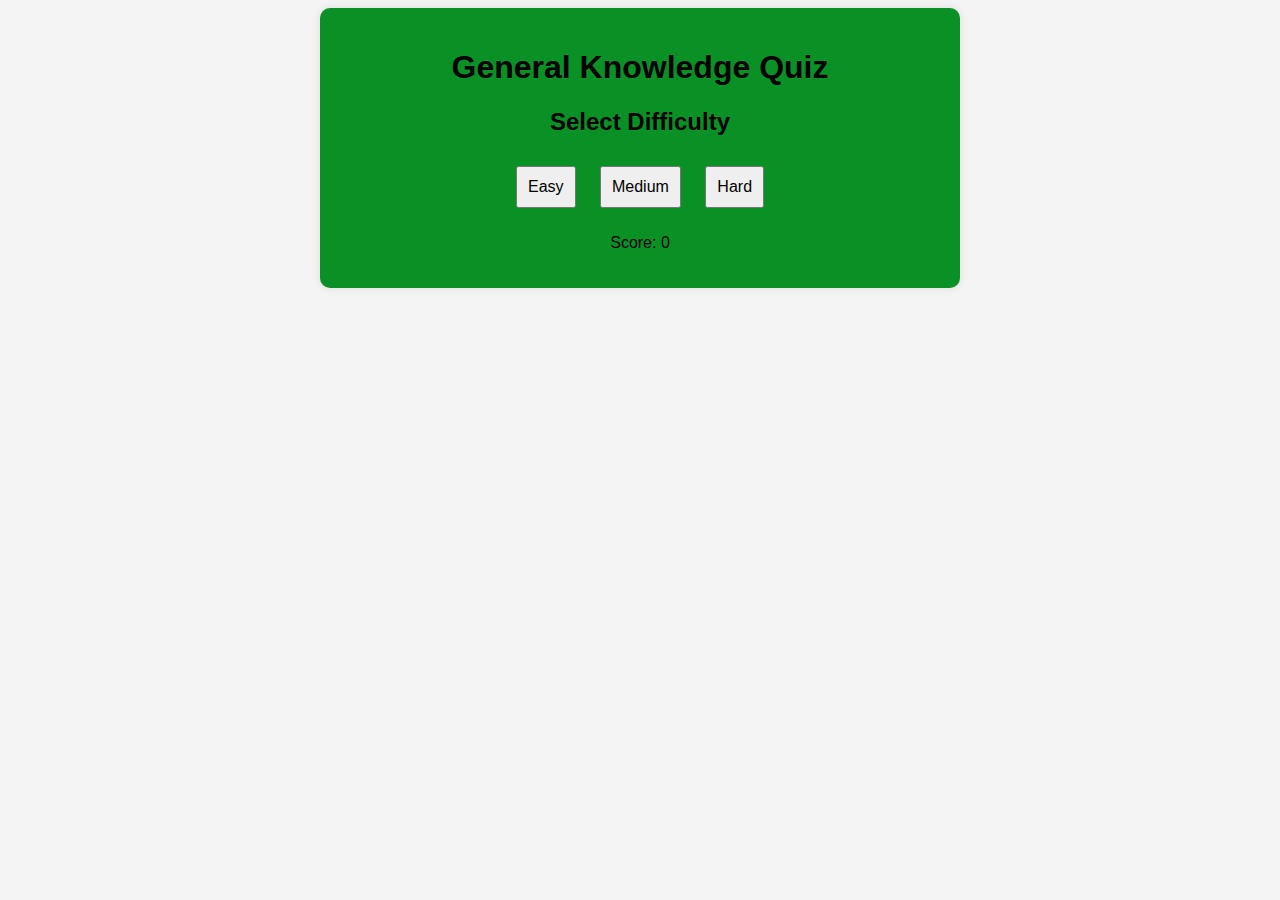
<file: index.html>
<!DOCTYPE html>
<html lang="en">
<head>
    <meta charset="UTF-8">
    <meta name="viewport" content="width=device-width, initial-scale=1.0">
    <title>General Knowledge Quiz</title>
    <link rel="stylesheet" href="style.css">
</head>
<body>
    <div id="quiz-container">
        <h1>General Knowledge Quiz</h1>
        
        <!-- Difficulty Selection -->
        <div id="difficulty-container">
            <h2>Select Difficulty</h2>
            <button onclick="startQuiz('Easy')">Easy</button>
            <button onclick="startQuiz('Medium')">Medium</button>
            <button onclick="startQuiz('Hard')">Hard</button>
        </div>

        <!-- Question Container (Initially Hidden) -->
        <div id="question-container" style="display: none;">
            <h3 id="question"></h3>
            <div id="options"></div>
            <p id="feedback"></p>
            <button onclick="nextQuestion()">Next</button>
        </div>

        <p id="score">Score: 0</p>
    </div>

    <script src="script.js"></script>
</body>
</html>
</file>
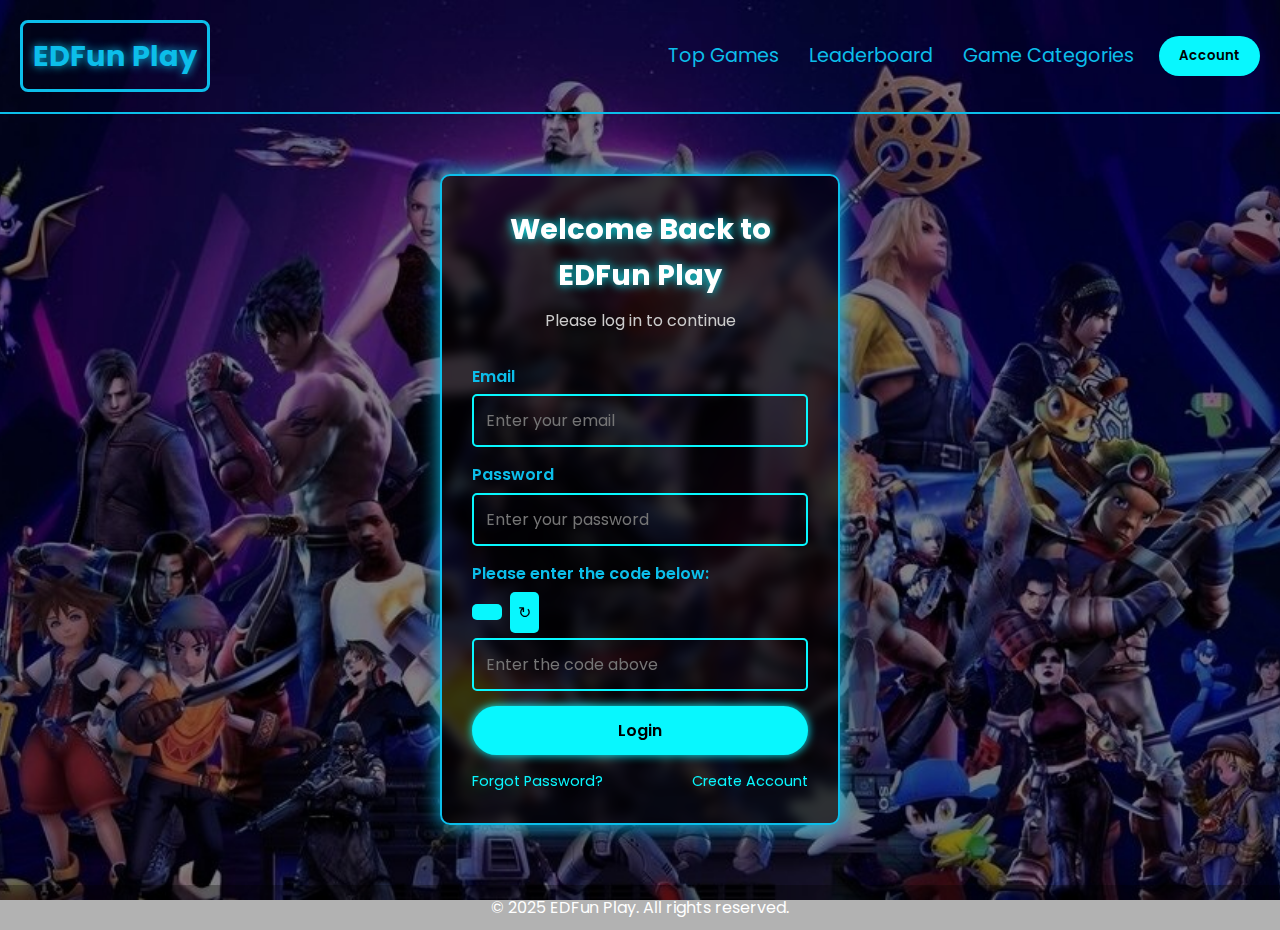
<file: login.html>
<!DOCTYPE html>
<html lang="en">
<head>
  <meta charset="UTF-8" />
  <meta name="viewport" content="width=device-width, initial-scale=1.0"/>
  <title>EDFun Play - Login</title>
  <!-- Link to your login-specific CSS -->
  <link rel="stylesheet" href="login.css" />
  <!-- Google Fonts (optional) -->
  <link href="https://fonts.googleapis.com/css2?family=Poppins:wght@300;400;600&display=swap" rel="stylesheet">
</head>
<body>

  <!-- ========== HEADER (Same as main site) ========== -->
  <header class="main-header">
    <div class="header-container">
      <!-- Logo in a Box -->
      <div class="logo-box">
        <span class="logo-text">EDFun Play</span>
      </div>

      <!-- Navigation Section -->
      <nav class="header-nav">
        <ul class="nav-links">
          <li><a href="#" class="header-link">Top Games</a></li>
          <li><a href="#" class="header-link">Leaderboard</a></li>
          <li><a href="#" class="header-link">Game Categories</a></li>
        </ul>
        <div class="nav-buttons">
          <button class="account-btn">Account</button>
        </div>
      </nav>
    </div>

    <!-- Hero Section inside Header (Optional) -->
    <div class="header-hero">
      <h1><span class="neon-text"></span></h1>
    </div>
  </header>
  <!-- ========== END HEADER ========== -->

  <!-- ========== LOGIN SECTION ========== -->
  <section class="login-section">
    <div class="login-wrapper">
      <div class="login-box">
        <h2>Welcome Back to <span class="neon-text">EDFun Play</span></h2>
        <p>Please log in to continue</p>

        <!-- Login Form -->
        <form class="login-form">
          <label for="email">Email</label>
          <input type="email" id="email" placeholder="Enter your email" required />

          <label for="password">Password</label>
          <input type="password" id="password" placeholder="Enter your password" required />

          <!-- Dynamic CAPTCHA -->
          <label for="captcha-input">Please enter the code below:</label>
          <div class="captcha-container">
            <span id="captcha-code"></span>
            <button type="button" id="refresh-captcha" title="Refresh CAPTCHA">↻</button>
          </div>
          <input type="text" id="captcha-input" placeholder="Enter the code above" required />

          <button type="submit" class="login-btn login-submit">Login</button>
        </form>

        <!-- Additional Links -->
        <div class="login-links">
          <a href="#">Forgot Password?</a>
          <a href="#">Create Account</a>
        </div>
      </div>
    </div>
  </section>
  <!-- ========== END LOGIN SECTION ========== -->

  <!-- ========== FOOTER (Same as main site) ========== -->
  <footer>
    <div class="container">
      <p>&copy; 2025 EDFun Play. All rights reserved.</p>
    </div>
  </footer>
  <!-- ========== END FOOTER ========== -->

  <!-- Optional JavaScript for the login page -->
  <script src="login.js"></script>
</body>
</html>
</file>
<file: style.css>
body {
    font-family: Arial, sans-serif;
    text-align: center;
    background-color: #f4f4f4;
}

#quiz-container {
    max-width: 600px;
    margin: auto;
    background: rgb(9, 145, 38);
    padding: 20px;
    border-radius: 10px;
    box-shadow: 0 0 10px rgba(0, 0, 0, 0.1);
}

button {
    margin: 10px;
    padding: 10px;
    font-size: 16px;
    cursor: pointer;
}

.option-btn {
    display: block;
    width: 100%;
    margin: 5px auto;
    padding: 10px;
}

.correct {
    background-color: green;
    color: rgb(7, 0, 0);
}

.wrong {
    background-color: red;
    color: rgb(27, 2, 2);
}
</file>
<file: login.css>
/* Global Styles */
* {
    box-sizing: border-box;
    margin: 0;
    padding: 0;
    font-family: 'Poppins', sans-serif;
  }
  
  /* Body with Futuristic Background */
  body {
    background: url('images.jpg') no-repeat center center fixed;
    background-size: cover;
    color: #0cbeea;
    line-height: 1.6;
    overflow-x: hidden;
  }
  
  /* Container */
  .container {
    width: 90%;
    max-width: 1200px;
    margin: auto;
  }
  
  /* ------------------ */
  /* Header (Same as Main Site) */
  /* ------------------ */
  .main-header {
    background: rgba(0, 0, 0, 0.0);
    color: #fff;
    padding: 20px 0;
    border-bottom: 2px solid #0cbeea;
  }
  
  .header-container {
    display: flex;
    align-items: center;
    justify-content: space-between;
    padding: 0 20px;
  }
  
  /* Logo */
  .logo-box {
    background: transparent;
    padding: 10px;
    border-radius: 8px;
    border: 3px solid #0cbeea;
  }
  
  .logo-text {
    font-size: 1.8rem;
    font-weight: 700;
    color: #0cbeea;
    text-shadow: 0 0 10px #0cbeea;
  }
  
  /* Navigation */
  .header-nav {
    display: flex;
    align-items: center;
  }
  
  .nav-links {
    list-style: none;
    display: flex;
    margin: 0;
    padding: 0;
  }
  
  .nav-links li {
    margin: 0 15px;
  }
  
  .header-link {
    text-decoration: none;
    color: #0cbeea;
    font-size: 1.2rem;
    transition: color 0.3s ease;
  }
  
  .header-link:hover {
    color: #08f7fe;
    text-shadow: 0 0 10px #08f7fe;
  }
  
  .nav-buttons button {
    background: #08f7fe;
    color: #000;
    border: none;
    padding: 10px 20px;
    margin-left: 10px;
    border-radius: 20px;
    font-weight: 600;
    cursor: pointer;
    transition: transform 0.3s ease;
  }
  
  .nav-buttons button:hover {
    transform: translateY(-3px);
    box-shadow: 0 0 10px #08f7fe;
  }
  
  
  /* ------------------ */
  /* Login Section */
  /* ------------------ */
  .login-section {
    display: flex;
    align-items: center;
    justify-content: center;
    padding: 60px 0;
  }
  
  .login-wrapper {
    width: 90%;
    max-width: 400px;
    background: rgba(0, 0, 0, 0.6); /* Glass effect background */
    backdrop-filter: blur(6px);
    border: 2px solid #0cbeea;
    border-radius: 10px;
    box-shadow: 0 0 20px #0cbeea;
    padding: 30px;
    text-align: center;
  }
  
  .login-box h2 {
    font-size: 1.8rem;
    color: #fff;
    margin-bottom: 10px;
    text-shadow: 0 0 10px #08f7fe;
  }
  
  .login-box p {
    color: #ccc;
    margin-bottom: 20px;
  }
  
  /* Login Form */
  .login-form {
    display: flex;
    flex-direction: column;
    align-items: flex-start;
    margin-bottom: 15px;
  }
  
  .login-form label {
    color: #0cbeea;
    margin: 10px 0 5px;
    font-weight: 600;
  }
  
  .login-form input {
    width: 100%;
    padding: 12px;
    border: 2px solid #08f7fe;
    border-radius: 5px;
    background: transparent;
    color: #fff;
    font-size: 1rem;
    outline: none;
    margin-bottom: 5px;
    transition: border 0.3s;
  }
  
  .login-form input:focus {
    border: 2px solid #0cbeea;
  }
  
  /* Dynamic CAPTCHA */
  .captcha-container {
    display: flex;
    align-items: center;
    margin-bottom: 5px;
  }
  
  #captcha-code {
    background: #08f7fe;
    color: #000;
    padding: 8px 15px;
    border-radius: 5px;
    font-weight: 700;
    margin-right: 8px;
  }
  
  #refresh-captcha {
    background: #08f7fe;
    border: none;
    padding: 8px;
    border-radius: 5px;
    cursor: pointer;
    font-size: 1rem;
    transition: background 0.3s;
  }
  
  #refresh-captcha:hover {
    background: #0cbeea;
    color: #fff;
  }
  
  /* Login Button */
  .login-submit {
    width: 100%;
    padding: 12px;
    background: #08f7fe;
    color: #000;
    font-weight: 600;
    font-size: 1rem;
    border: none;
    border-radius: 25px;
    cursor: pointer;
    margin-top: 10px;
    box-shadow: 0 0 10px #08f7fe;
    transition: all 0.3s ease;
  }
  
  .login-submit:hover {
    background: #0cbeea;
    color: #fff;
    box-shadow: 0 0 15px #0cbeea;
    transform: translateY(-2px);
  }
  
  /* Additional Links */
  .login-links {
    display: flex;
    justify-content: space-between;
    margin-top: 10px;
  }
  
  .login-links a {
    color: #08f7fe;
    text-decoration: none;
    font-size: 0.9rem;
    transition: color 0.3s;
  }
  
  .login-links a:hover {
    color: #0cbeea;
    text-shadow: 0 0 5px #0cbeea;
  }
  
  /* ------------------ */
  /* Footer (Same as main site) */
  /* ------------------ */
  /* Footer */
  footer {
    background-color: rgba(0, 0, 0, 0.3);
    color: #fff;
    text-align: center;
    padding: 10px 0;
  }
</file>
